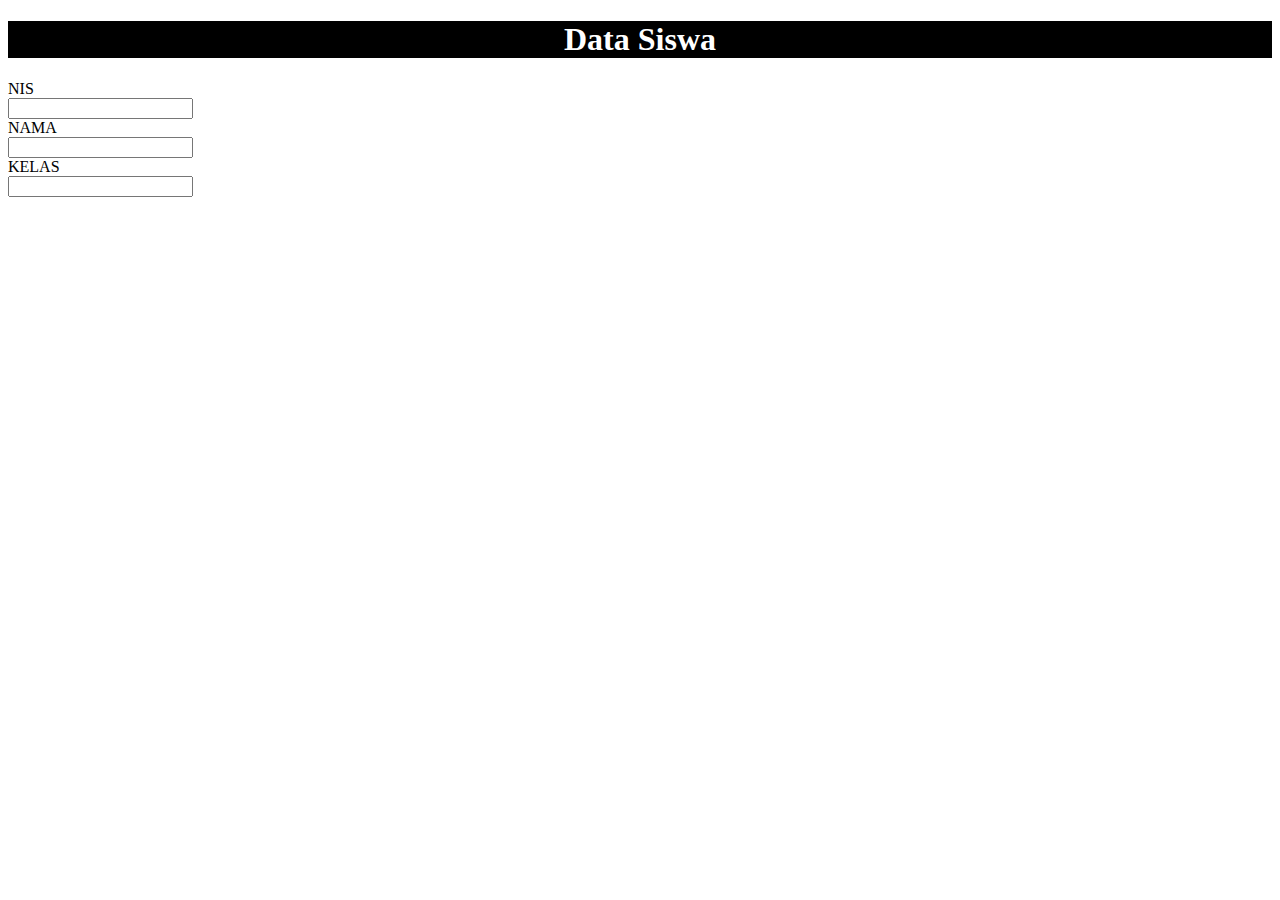
<file: exam/index.html>
<!DOCTYPE html>
<html lang="en">
<head>
    <meta charset="UTF-8">
    <meta name="viewport" content="width=device-width, initial-scale=1.0">
    <title>Document</title>
    <link rel="stylesheet" href="style.css"
</head>
<body>
    <div class="header">
        <h1>Data Siswa</h1>
    </div>
    <div class="content">
        <form>
            <label for="nis">NIS</label><br>
            <input type="text" id="nis" required><br>
            <label for="nama">NAMA</label><br>
            <input type="text" id="nama" required><br>
            <label for="kelas">KELAS</label><br>
            <input type="text" id="kelas" required><br>
        </form>
    </div>
</body>
</html>
</file>
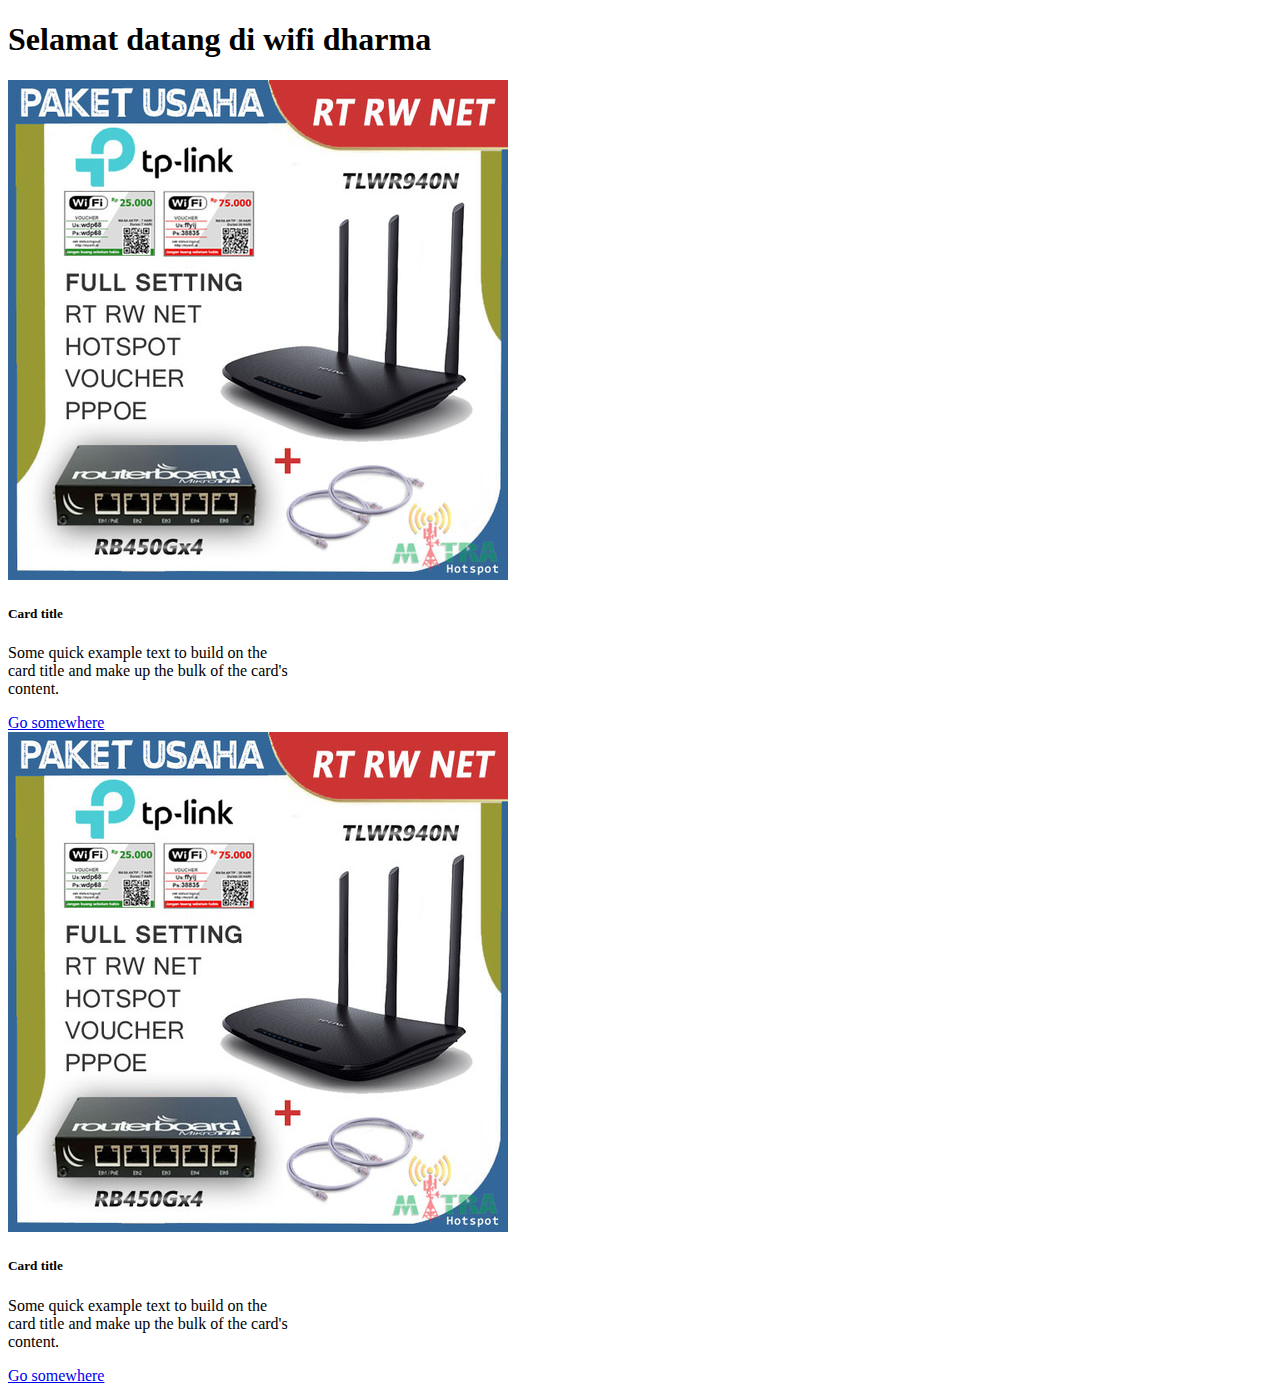
<file: landing page/index.html>
<!DOCTYPE html>
<html lang="en">
<head>
    <meta charset="UTF-8">
    <meta name="viewport" content="width=device-width, initial-scale=1.0">
    <title>Document</title>
    <link href="https://cdn.jsdelivr.net/npm/bootstrap@5.3.2/dist/css/bootstrap.min.css" rel="stylesheet" integrity="sha384-T3c6CoIi6uLrA9TneNEoa7RxnatzjcDSCmG1MXxSR1GAsXEV/Dwwykc2MPK8M2HN" crossorigin="anonymous">
</head>
</body>
    <div class="content">
        <h1>Selamat datang di wifi dharma</h1>
        <div class="d-flex flex-row">
        <div class="card" style="width: 18rem;">
            <img src="740f1af1-6117-47f7-ac07-1f00b81285d4.jpg" class="card-img-top" alt="Wifi">
            <div class="card-body">
              <h5 class="card-title">Card title</h5>
              <p class="card-text">Some quick example text to build on the card title and make up the bulk of the card's content.</p>
              <a href="#" class="btn btn-primary">Go somewhere</a>
            </div>
        </div> 
        <div class="card" style="width: 18rem;">
            <img src="740f1af1-6117-47f7-ac07-1f00b81285d4.jpg" class="card-img-top" alt="Wifi">
            <div class="card-body">
              <h5 class="card-title">Card title</h5>
              <p class="card-text">Some quick example text to build on the card title and make up the bulk of the card's content.</p>
              <a href="#" class="btn btn-primary">Go somewhere</a>
            </div>
        </div> 
</body>
</html>
</file>
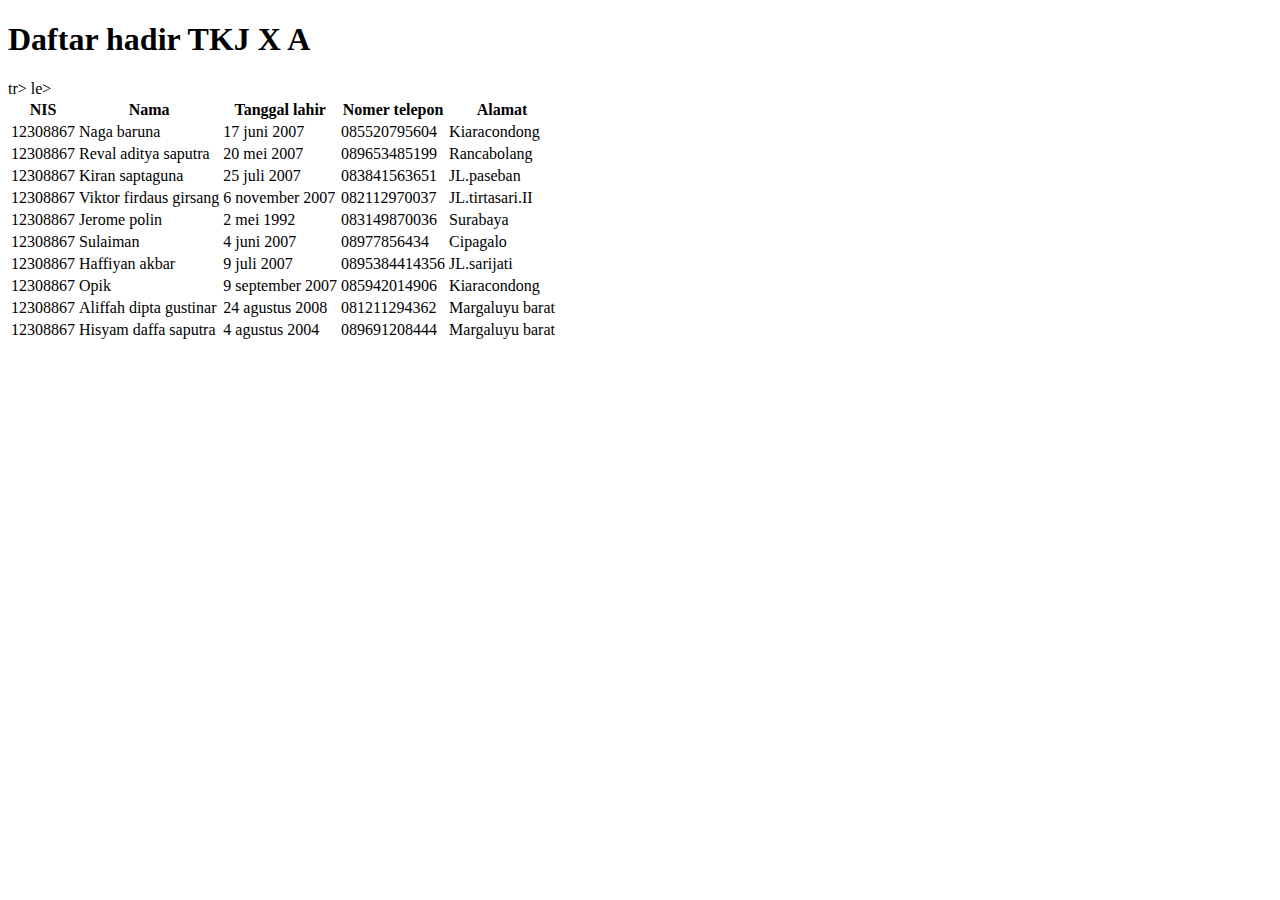
<file: daftar_hadir.html>
<!DOCTYPE html>
<html lang="en">
<head>
    <meta charset="UTF-8">
    <meta name="viewport" content="width=device-width, initial-scale=1.0">
    <title>Document</title>
</head>
<body>
    <h1>Daftar hadir TKJ X A</h1>
    <table>
        <tr>
            <th>NIS</th>
            <th>Nama</th>
            <th>Tanggal lahir</th>
            <th>Nomer telepon</th>
            <th>Alamat</th>
        </tr>
        <tr>
            <td>12308867</td>
            <td>Naga baruna</td>
            <td>17 juni 2007</td>
            <td>085520795604</td>
            <td>Kiaracondong</td>
        </tr>
        <tr>
            <td>12308867</td>
            <td>Reval aditya saputra</td>
            <td>20 mei 2007</td>
            <td>089653485199</td>
            <td>Rancabolang</td>
        </tr>

    </tr>
        <td>12308867</td>
        <td>Kiran saptaguna</td>
        <td>25 juli 2007</td>
        <td>083841563651</td>
        <td>JL.paseban</td>
    </tr>
    <tr>
        <td>12308867</td>
        <td>Viktor firdaus girsang</td>
        <td>6 november 2007</td>
        <td>082112970037</td>
        <td>JL.tirtasari.II</td>
    </tr>
    <tr>
    <td>12308867</td>
    <td>Jerome polin</td>
    <td>2 mei 1992</td>
    <td>083149870036</td>
    <td>Surabaya</td>
    </tr>
    <tr> 
    <td>12308867</td>
    <td>Sulaiman</td>
    <td>4 juni 2007</td>
    <td>08977856434</td>
    <td>Cipagalo</td>
    </tr>
    <tr>
    <td>12308867</td>
    <td>Haffiyan akbar</td>
    <td>9 juli 2007</td>
    <td>0895384414356</td>
    <td>JL.sarijati</td>
    </tr>
    <tr>
    <td>12308867</td>
    <td>Opik</td>
    <td>9 september 2007</td>
    <td>085942014906</td>
    <td>Kiaracondong</td>
    </tr>
    <tr>
    <td>12308867</td>
    <td>Aliffah dipta gustinar</td>
    <td>24 agustus 2008</td>
    <td>081211294362</td>
    <td>Margaluyu barat</td>
    </tr>
    <tr>
    <td>12308867</td>
    <td>Hisyam daffa saputra</td>
    <td>4 agustus 2004</td>
    <td>089691208444</td>
    <td>Margaluyu barat</td>
    </tr>
tr>

</tr>
le>
</body>
</html>
</file>
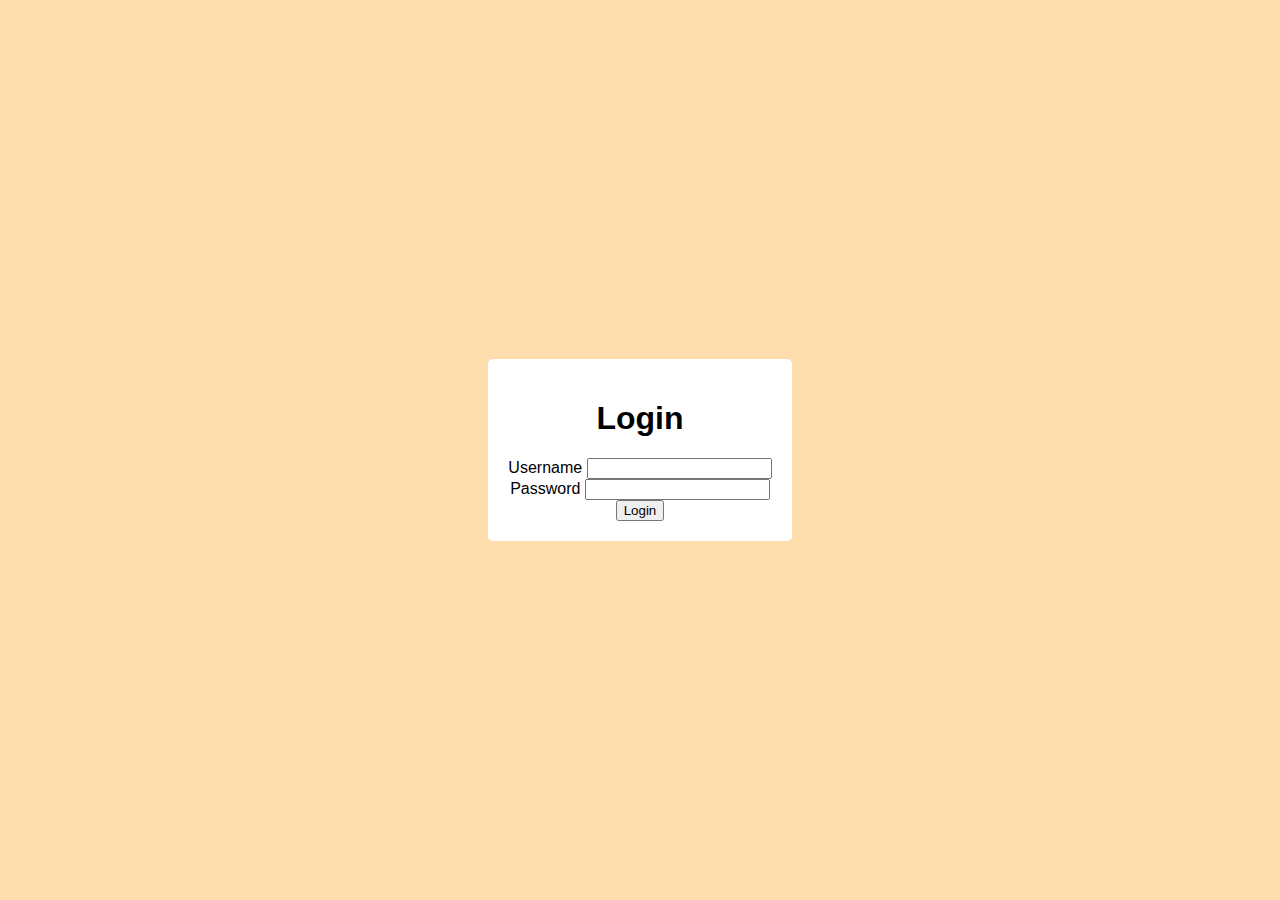
<file: login.html>
<!DOCTYPE html>
<html lang="en">
<head>
    <meta charset="UTF-8">
    <meta name="viewport" content="width=device-width, initial-scale=1.0">
    <title>Login Page</title>
    <link rel="stylesheet" href="login.css">
</head>
<body>
    <div class="login-container">
        <h1>Login</h1>
        <form>
            <label for="Username">Username</label>
            <input type="text" id="Username" required>
            <br>
            <label for="Password">Password</label>
            <input type="password" id="Password" required>
            <br>
            <button type="submit">Login</button>
        </form>
    </div>
</body>
</html>
</file>
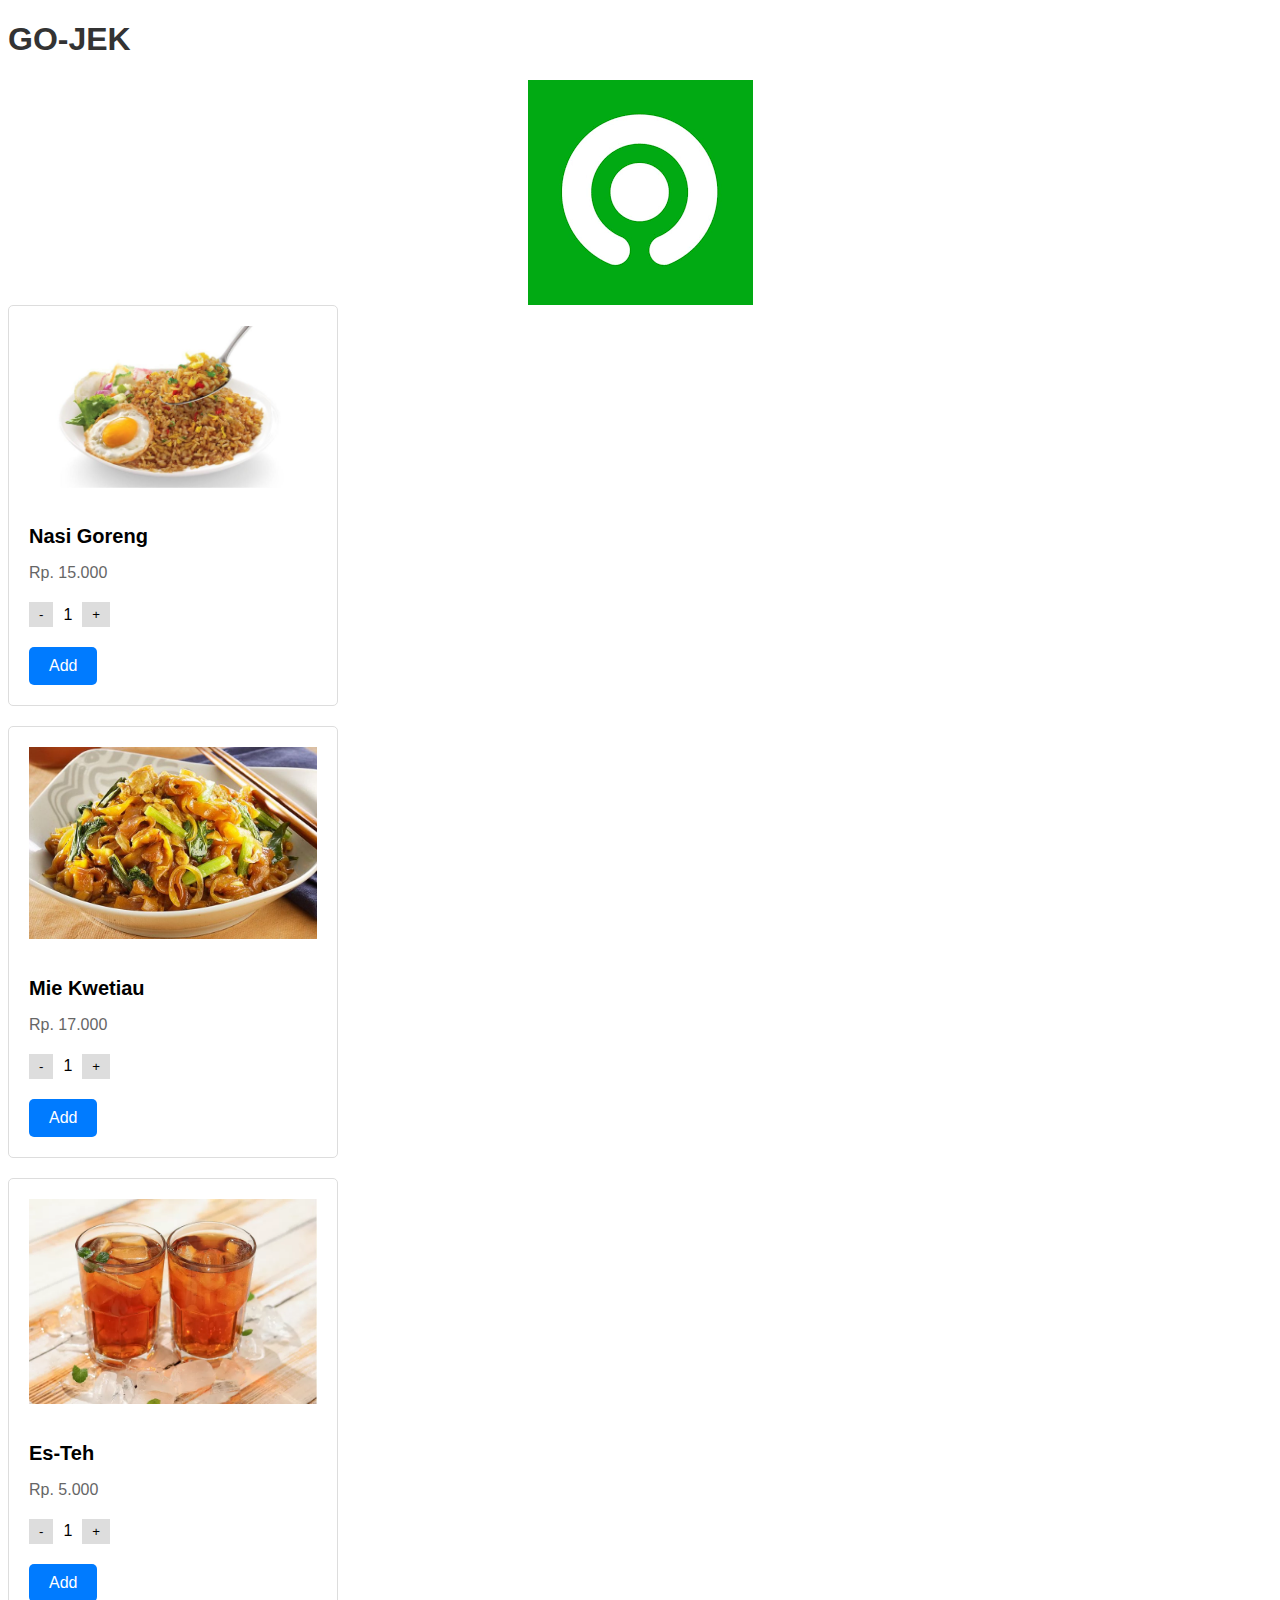
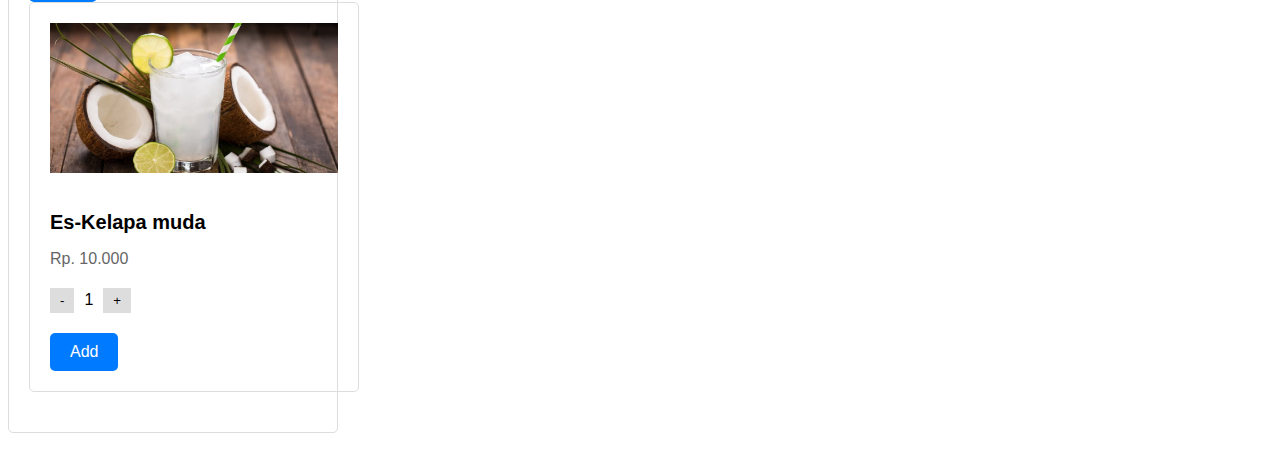
<file: FINAL EXAM/home.html>
<!DOCTYPE html>
<html lang="en">
<head>
    <meta charset="UTF-8">
    <meta name="viewport" content="width=device-width, initial-scale=1.0">
    <title>Document</title>
    <link rel="stylesheet" href="style.css">
</head>
<body>
    <h1>GO-JEK</h1>
    <img class="tengah" src="GO-JEK.png"
    <div class="Cards">
        <div class="card" style="width: 18rem;">
            <img src="Nasi Goreng.jpg". class="card-img-top" alt="Nasi Goreng">
            <div class="card-body">
              <h5 class="card-title">Nasi Goreng</h5>
              <p class="card-text">Rp. 15.000</p>
              <div class="btn-qty">
                <button>
                    -
                </button>
                <span>1</span>
                <button>
                    +
                </button>
              </div>
              <a href="#" class="btn btn-primary">Add</a>
            </div>
        </div>
        <div class="card" style="width: 18rem;">
            <img src="Mie Kwetiau.jpg" class="card-img-top" alt="Mie Kwetiau">
            <div class="card-body">
              <h5 class="card-title">Mie Kwetiau</h5>
              <p class="card-text">Rp. 17.000</p>
              <div class="btn-qty">
                <button>
                    -
                </button>
                <span>1</span>
                <button>
                    +
                </button>
              </div>
              <a href="#" class="btn btn-primary">Add</a>
            </div>
        </div>
        <div class="card" style="width: 18rem;">
            <img src="ES TEH.webp" class="card-img-top" alt="Es-Teh">
            <div class="card-body">
              <h5 class="card-title">Es-Teh</h5>
              <p class="card-text">Rp. 5.000</p>
              <div class="btn-qty">
                <button>
                    -
                </button>
                <span>1</span>
                <button>
                    +
                </button>
              </div>
              <a href="#" class="btn btn-primary">Add</a>
            </div>
            <div class="card" style="width: 18rem;">
                <img src="Es-Kelapa muda.jpg" class="card-img-top" alt="Es-Kelapa muda">
                <div class="card-body">
                  <h5 class="card-title">Es-Kelapa muda</h5>
                  <p class="card-text">Rp. 10.000</p>
                  <div class="btn-qty">
                    <button>
                        -
                    </button>
                    <span>1</span>
                    <button>
                        +
                    </button>
                  </div>
                  <a href="#" class="btn btn-primary">Add</a>
                </div>
            
        </div>
    </div>
</body>
</html>
</file>
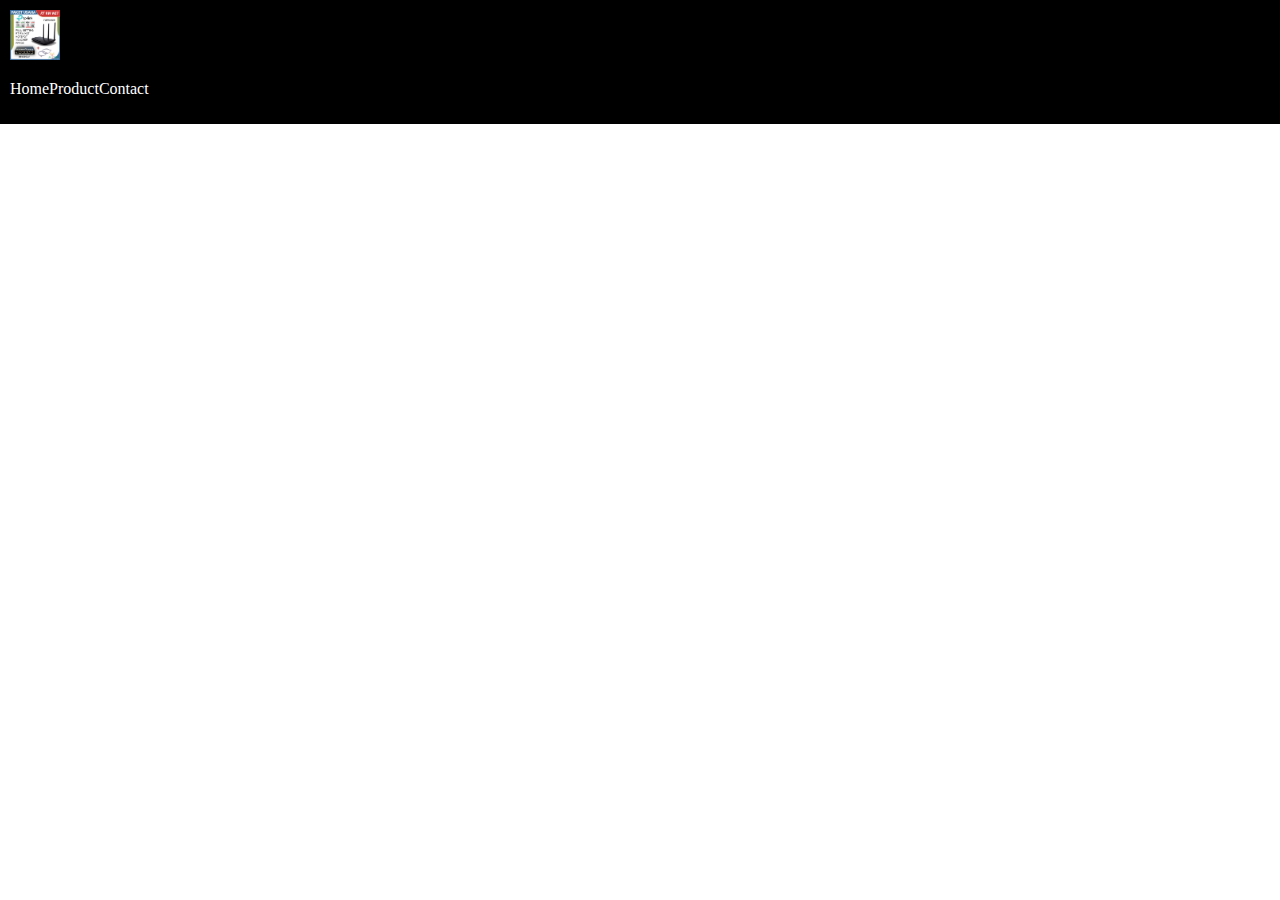
<file: landing page/navbar.html>
<!DOCTYPE html>
<html lang="en">
<head>
    <meta charset="UTF-8">
    <meta name="viewport" content="width=device-width, initial-scale=1.0">
    <title>Document</title>
    <link rel="stylesheet" href="style.css">
</head>
<body>
    <div class="navbar">
        <div class="logo">
            <img src="740f1af1-6117-47f7-ac07-1f00b81285d4.jpg"="Wifi"
        </div>
        <ul>
            <li><a href="#">Home</a></li>
            <li><a href="#">Product</a></li>
            <li><a href="#">Contact</a></li>
        </ul>
    </div>
</body>
</html>
</file>
<file: exam/style.css>
.header{
    background-color: black;
}
h1{
    color:white;
    text-align: center;
}
</file>
<file: login.css>
body{
    font-family: Arial, Helvetica, sans-serif;
    background-color: navajowhite;
    margin: 0;
    padding: 0;
    display: flex;
    justify-content: center;
    align-items: center;
    height: 100vh;
}
.login-container{
    background-color: white;
    padding: 20px;
    border-radius: 5px;
    box-shadow: 0 0 10px rgba(red, green, blue, alpha);
    text-align: center;
}
</file>
<file: FINAL EXAM/style.css>
body {
    font-family: Arial, sans-serif;
}
img.tengah{
display: block;
margin-left: auto;
margin-right: auto;
}


h1, h2 {
    color: #333;
}

.Cards{
    display: flex;
    flex-wrap: wrap;
    justify-content: space-between;
}

.card {
    border: 1px solid #ddd;
    border-radius: 5px;
    margin-bottom: 20px;
    padding: 20px;
}

.card-img-top {
    width: 100%;
    height: auto;
}

.card-title {
    font-size: 1.25em;
    font-weight: bold;
    margin-bottom: 10px;
}

.card-text {
    color: #666;
    margin-bottom: 20px;
}

.btn-qty {
    display: flex;
    align-items: center;
    margin-bottom: 20px;
}

.btn-qty button {
    background-color: #ddd;
    border: none;
    padding: 5px 10px;
    cursor: pointer;
}

.btn-qty span {
    margin: 0 10px;
}

.btn-primary {
    background-color: #007bff;
    color: #fff;
    text-decoration: none;
    padding: 10px 20px;
    border-radius: 5px;
    display: inline-block;
}
</file>
<file: landing page/style.css>
body{
    margin: 0;
    padding: 0;
}
.navbar{
    background-color: black;
    color: white;
    display: flex;
    align-items: center;
    padding: 10px;
}
.logo img{
    width: 50px;
    height: auto;
    margin-right: 10px;
}
.navbar ul{
    list-style: none;
    padding: 0;
    display: flex;
}
.avbar link{
    margin: 0 10px;
}
.navbar a{
    text-decoration: none;
    color: white;
}
.content{
    max-width: 80%;
    margin: 0 auto;
    padding: 10px;
    background-color: beige;
    border-radius: 5px;
    box-shadow: 0 2px 5px rgba(0, 0, 0, 0.3);
}
</file>
